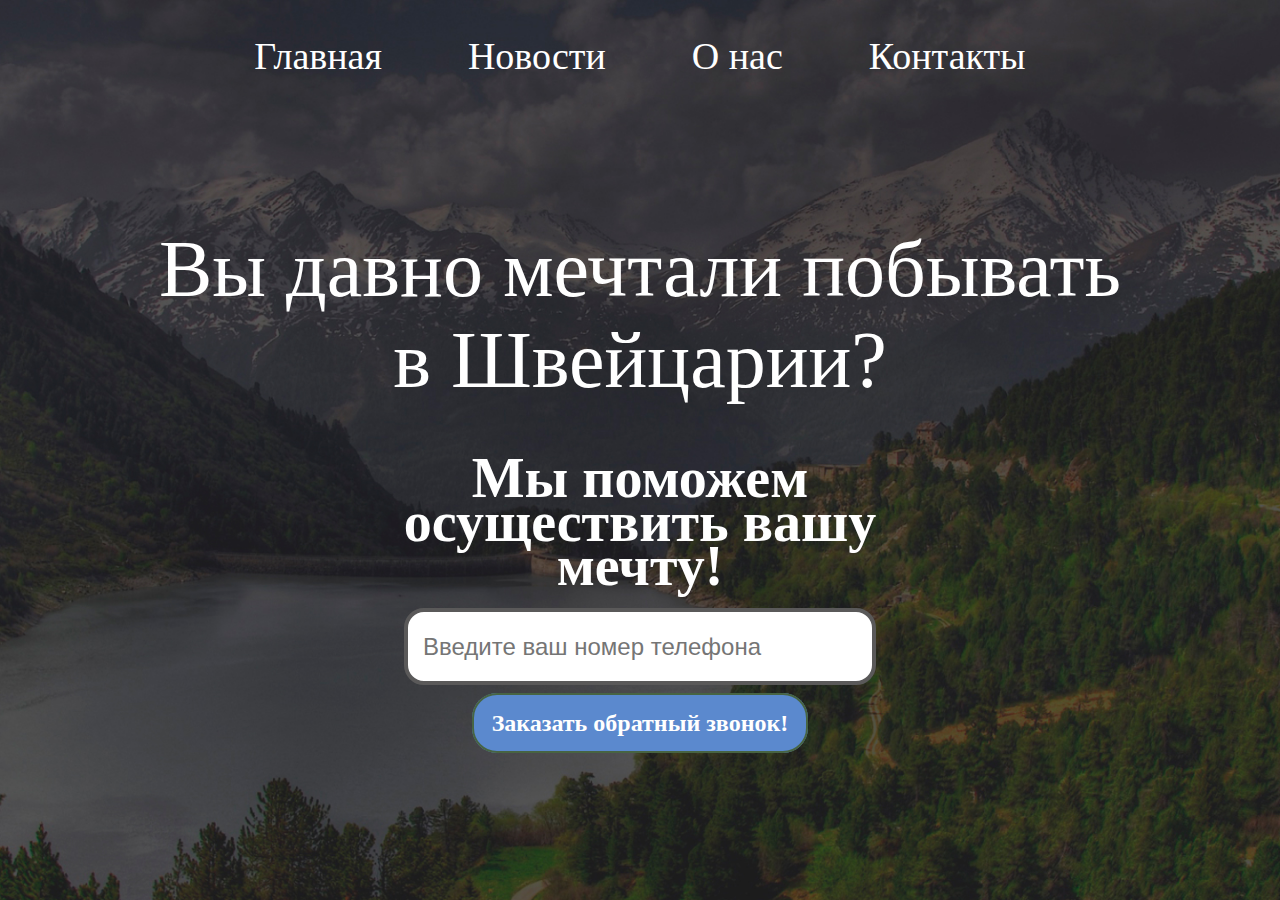
<file: index.html>
<!DOCTYPE html>
<html lang="en">

<head>
    <meta charset="UTF-8">
    <link rel="preconnect" href="https://fonts.googleapis.com">
    <link rel="preconnect" href="https://fonts.gstatic.com" crossorigin>
    <link href="https://fonts.googleapis.com/css2?family=Roboto:ital,wght@0,400;0,500;1,300;1,400&display=swap"
        rel="stylesheet">
    <link rel="stylesheet" href="style.css">
    <meta http-equiv="X-UA-Compatible" content="IE=edge">
    <meta name="viewport" content="width=device-width, initial-scale=1.0">
    <title>Турфирма</title>
</head>

<body>
    <div class="header">

        <div class="nav">

            <a class="nav-item" href="#">Главная</a>
            <a class="nav-item" href="#">Новости</a>
            <a class="nav-item" href="#">О нас</a>
            <a class="nav-item" href="#">Контакты</a>
        </div>

        <div class="main">

            <div class="title">Вы давно мечтали побывать в Швейцарии?</div>

            <div class="subtitle">Мы поможем осуществить вашу мечту!</div>

            <div class="forma">
                <form action="method=">
                    <input type="text" class="input" placeholder="Введите ваш номер телефона">
                </form>
            </div>
            <div class="button">

                <a href="" class="btn">Заказать обратный звонок!</a>
            </div>


        </div>
    </div>
</body>

</html>
</file>
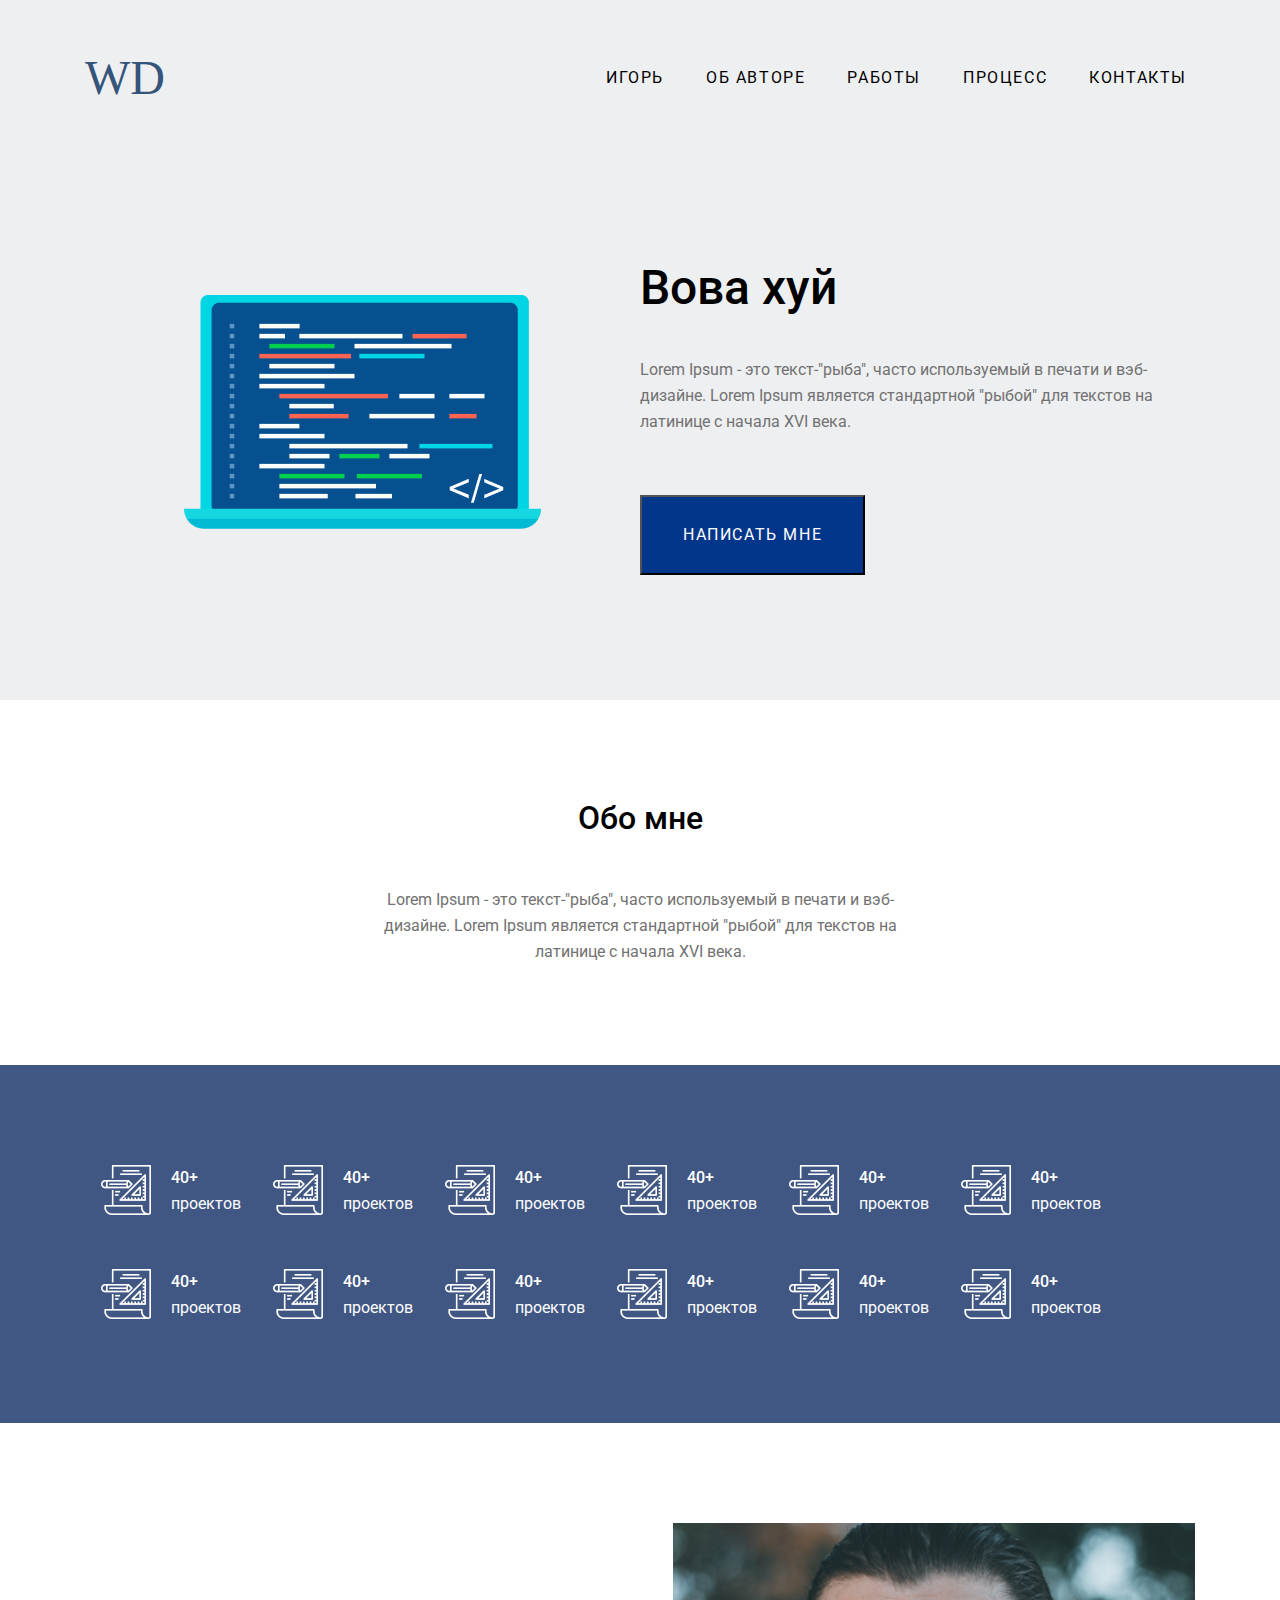
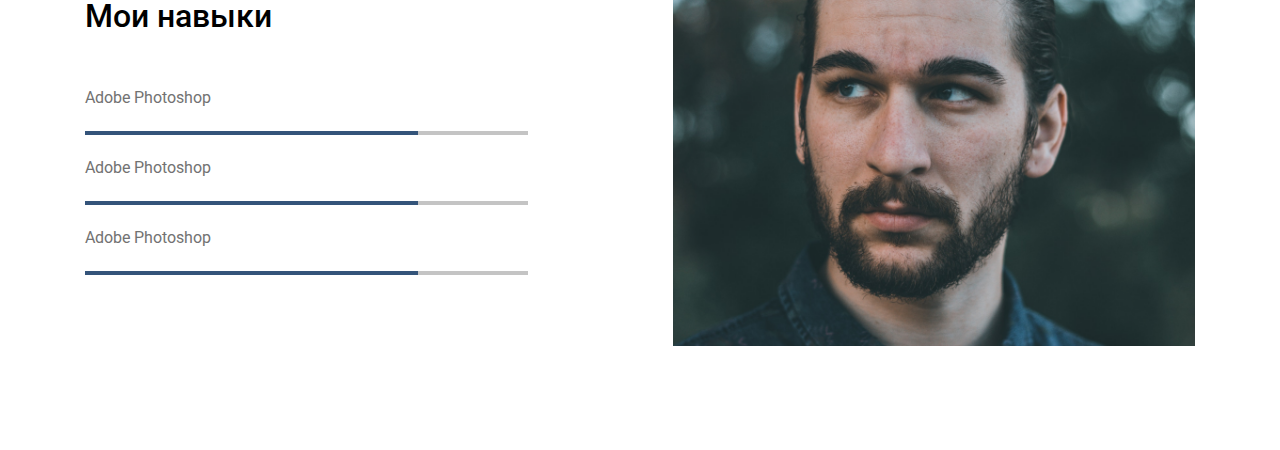
<file: figma/templates3.html>
<!DOCTYPE html>
<html lang="en">

<head>
    <meta charset="UTF-8">
    <meta http-equiv="X-UA-Compatible" content="IE=edge">
    <meta name="viewport" content="width=device-width, initial-scale=1.0">
    <link rel="stylesheet" href="style.css">
    <link rel="preconnect" href="https://fonts.googleapis.com">
    <link rel="preconnect" href="https://fonts.gstatic.com" crossorigin>
    <link href="https://fonts.googleapis.com/css2?family=Amatic+SC:wght@400;700&family=Roboto:ital,wght@0,400;0,500;1,300;1,400&display=swap" rel="stylesheet">
    <title>WD</title>
</head>

<body>
    <div class="hero">

        <div class="container">
            <div class="nav">
                <div class="logo">WD</div>
                <div class="nero__items">
                    <a href="https://www.google.com/" class="nero__item">Игорь</a>
                    <a href="https://fonts.google.com/" class="nero__item">Об авторе</a>
                    <a href="" class="nero__item">РАБОТЫ</a>
                    <a href="" class="nero__item">ПРОЦЕСС</a>
                    <a href="" class="nero__item">КОНТАКТЫ</a>
                </div>
            </div>
            <div class="nero__content">
                <div class="nero__left">
                    <img src="Frame.png" alt="">
                </div>
                <div class="nero__right">
                    <div class="nero__title">Вова хуй</div>
                    <div class="nero__text">Lorem Ipsum - это текст-"рыба", часто используемый в печати и вэб-дизайне. Lorem Ipsum является стандартной "рыбой" для текстов на латинице с начала XVI века.</div>
                    <button class="nero__btn">НАПИСАТЬ МНЕ</button>
                </div>
            </div>
        </div>
    </div>
    <div class="about">
        <div class="container about__container">
            <div class="about__title">Обо мне</div>
            <div class="about__text">Lorem Ipsum - это текст-"рыба", часто используемый в печати и вэб-дизайне. Lorem Ipsum является стандартной "рыбой" для текстов на латинице с начала XVI века.</div>
        </div>
    </div>
    <div class="picture">
        <div class="container">
            <div class="picture__container">
                <div class="picture__container__items">
                    <div class="item">
                        <div class="img">
                            <img src="Group.png" alt="">
                        </div>
                        <div class="content">
                            <div class="count">40+</div>
                            <div class="text">проектов</div>

                        </div>
                    </div>
                    <div class="item">
                        <div class="img">
                            <img src="Group.png" alt="">
                        </div>
                        <div class="content">
                            <div class="count">40+</div>
                            <div class="text">проектов</div>

                        </div>
                    </div>
                    <div class="item">
                        <div class="img">
                            <img src="Group.png" alt="">
                        </div>
                        <div class="content">
                            <div class="count">40+</div>
                            <div class="text">проектов</div>

                        </div>
                    </div>
                    <div class="item">
                        <div class="img">
                            <img src="Group.png" alt="">
                        </div>
                        <div class="content">
                            <div class="count">40+</div>
                            <div class="text">проектов</div>

                        </div>
                    </div>
                    <div class="item">
                        <div class="img">
                            <img src="Group.png" alt="">
                        </div>
                        <div class="content">
                            <div class="count">40+</div>
                            <div class="text">проектов</div>

                        </div>
                    </div>
                    <div class="item">
                        <div class="img">
                            <img src="Group.png" alt="">
                        </div>
                        <div class="content">
                            <div class="count">40+</div>
                            <div class="text">проектов</div>

                        </div>
                    </div>
                    <div class="item">
                        <div class="img">
                            <img src="Group.png" alt="">
                        </div>
                        <div class="content">
                            <div class="count">40+</div>
                            <div class="text">проектов</div>

                        </div>
                    </div>
                    <div class="item">
                        <div class="img">
                            <img src="Group.png" alt="">
                        </div>
                        <div class="content">
                            <div class="count">40+</div>
                            <div class="text">проектов</div>

                        </div>
                    </div>
                    <div class="item">
                        <div class="img">
                            <img src="Group.png" alt="">
                        </div>
                        <div class="content">
                            <div class="count">40+</div>
                            <div class="text">проектов</div>

                        </div>
                    </div>

                    <div class="item">
                        <div class="img">
                            <img src="Group.png" alt="">
                        </div>
                        <div class="content">
                            <div class="count">40+</div>
                            <div class="text">проектов</div>

                        </div>
                    </div>
                    <div class="item">
                        <div class="img">
                            <img src="Group.png" alt="">
                        </div>
                        <div class="content">
                            <div class="count">40+</div>
                            <div class="text">проектов</div>

                        </div>
                    </div>
                    <div class="item">
                        <div class="img">
                            <img src="Group.png" alt="">
                        </div>
                        <div class="content">
                            <div class="count">40+</div>
                            <div class="text">проектов</div>

                        </div>
                    </div>


                </div>
            </div>
        </div>
    </div>
    <div class="skills">
        <div class="container">
            <div class="skills__container">
                <div class="skills__list">
                    <div class="skills__list__title">Мои навыки</div>
                    <div class="skills__list__items">
                        <div class="skill__list__item">Adobe Photoshop</div>
                        <div class="skill__list__item">Adobe Photoshop</div>
                        <div class="skill__list__item">Adobe Photoshop</div>
                    </div>

                </div>
                <div class="photo">
                    <img src="Rectangle.png" alt="">
                </div>
            </div>

        </div>
    </div>

</body>

</html>
</file>
<file: style.css>
body {
    margin: 0;
}
.header{
    background-image: url(123.jpg);
    background-size: cover;
    height: 100vh;
}
.nav-item {
    color:#fff;
    text-decoration: none;
    margin-right: 86px;
    font-size: 38px;

}
.nav-item:last-child{
    margin-right: 0;
}
.nav-item:hover{
    color: rgb(185, 185, 184);

}
.nav {
    display: flex;
    justify-content: center;
    padding-top: 34px;
}
.title{
    color: #fff;
    font-size: 80px;
    width: 1000px;
    text-align: center;
    margin-right: auto;
    margin-left: auto;
    margin-top: 146px;

}
.subtitle{
    color: #fff;
    font-size: 56px;
    font-weight: 900;
    text-align: center;
    margin-right: auto;
    margin-left: auto;
    width: 514px;
    line-height: 44px;
    margin-top: 50px;
}
.input{
    width: 447px;
    height: 67px;
    font-size: 24px;
    outline: none;
    border: 4px #5a5959 solid;
    border-radius: 20px;
    padding-left: 15px;

}
.forma{
    text-align: center;
    margin-top: 20px;

}
.btn{
    background-color: #5b89ce;
    padding: 15px 18px;
    color: #fff;
    text-decoration: none;
    font-size: 24px;
    font-weight: 700;
    border: 2px #476443 solid;
    border-radius: 25px;
}
.button{
    text-align: center;
    margin-top: 25px;
}
.btn:hover{
    background-color: #07254d;


}
</file>
<file: figma/style.css>
body {
    padding: 0;
    margin: 0;
}

.hero {
    background: #EEEFF1;
    min-height: 700px;
}

.container {
    width: 1110px;
    margin: 0 auto;
}

.logo {
    font-family: Revalia;
    font-style: normal;
    font-weight: normal;
    font-size: 48px;
    line-height: 60px;
    text-align: center;
    color: #34547A;
}

.nav {
    padding-top: 48px;
    display: flex;
    justify-content: space-between;
}

.nero__items {
    display: flex;
    align-items: center;
}

.nero__item {
    font-family: "Roboto";
    font-style: normal;
    font-weight: normal;
    font-size: 16px;
    line-height: 26px;
    letter-spacing: 0.1em;
    color: #000000;
    text-transform: uppercase;
    margin-right: 42px;
    text-decoration: none;
}

.nero__item:hover {
    color: #5f5e5e;
}

.nero__item:last-child {
    margin-right: 8px;
}

.nero__content {
    padding-top: 140px;
    display: flex;
}

.nero__left {
    width: 50%;
    display: flex;
    justify-content: center;
    align-items: center;
}

.nero__right {
    width: 50%;
}

.nero__title {
    font-family: "Roboto";
    font-style: normal;
    font-weight: 500;
    font-size: 48px;
    line-height: 79px;
    color: #000000;
    padding-bottom: 30px;
}

.nero__text {
    font-family: "Roboto";
    font-style: normal;
    font-weight: normal;
    font-size: 16px;
    line-height: 26px;
    color: #727272;
}

.nero__btn {
    margin-top: 60px;
    background: #01368b;
    font-family: "Roboto";
    font-style: normal;
    font-weight: normal;
    font-size: 16px;
    line-height: 26px;
    text-align: center;
    letter-spacing: 0.1em;
    color: #FFFFFF;
    padding-top: 25px;
    padding-right: 41px;
    padding-bottom: 25px;
    padding-left: 41px;
    cursor: pointer;
}

.nero__btn:hover {
    background: #6395e6;
}

.about__container {
    width: 540px;
    padding: 100px 0px 100px 0px;
}

.about__text {
    font-family: "Roboto";
    font-style: normal;
    font-weight: normal;
    font-size: 16px;
    line-height: 26px;
    text-align: center;
    color: #727272;
}

.about__title {
    font-family: "Roboto";
    font-style: normal;
    font-weight: 500;
    font-size: 32px;
    line-height: 37px;
    text-align: center;
    color: #000000;
    padding-bottom: 50px;
}

.picture {
    background: #415783;
}

.picture__container {
    padding-top: 100px;
    padding-bottom: 50px;
}

.picture__container__items .item .content {
    font-family: "Roboto";
    font-style: normal;
    font-weight: normal;
    font-size: 16px;
    line-height: 26px;
    color: #FFFFFF;
    padding-left: 20px;
}

.picture__container__items .item .content .count {
    font-weight: 500;
}

.picture__container__items {
    display: flex;
    flex-wrap: wrap;
}

.item {
    display: flex;
    padding-bottom: 50px;
    margin-left: 16px;
    margin-right: 16px;
}

.skills__container {
    display: flex;
    justify-content: space-between;
    padding-top: 100px;
    padding-bottom: 100px;
    align-items: center;
}

.skills__list {
    width: 47%;
}

.photo {
    width: 47%;
}

.photo img {
    width: 100%;
}

.skills__list__title {
    font-family: "Roboto";
    font-style: normal;
    font-weight: 500;
    font-size: 32px;
    line-height: 37px;
    color: #000000;
    padding-bottom: 30px;
}

.skill__list__item {
    padding-top: 20px;
    font-family: "Roboto";
    font-style: normal;
    font-weight: normal;
    font-size: 16px;
    line-height: 26px;
    color: #727272;
    padding-bottom: 20px;
    border-bottom: 4px solid #C4C4C4;
    position: relative;
}

.skill__list__item::before {
    position: absolute;
    content: "";
    bottom: -4px;
    left: 0px;
    height: 4px;
    width: 75%;
    background-color: #34547A;
}

.skills__list__items {
    width: 85%;
}
</file>
